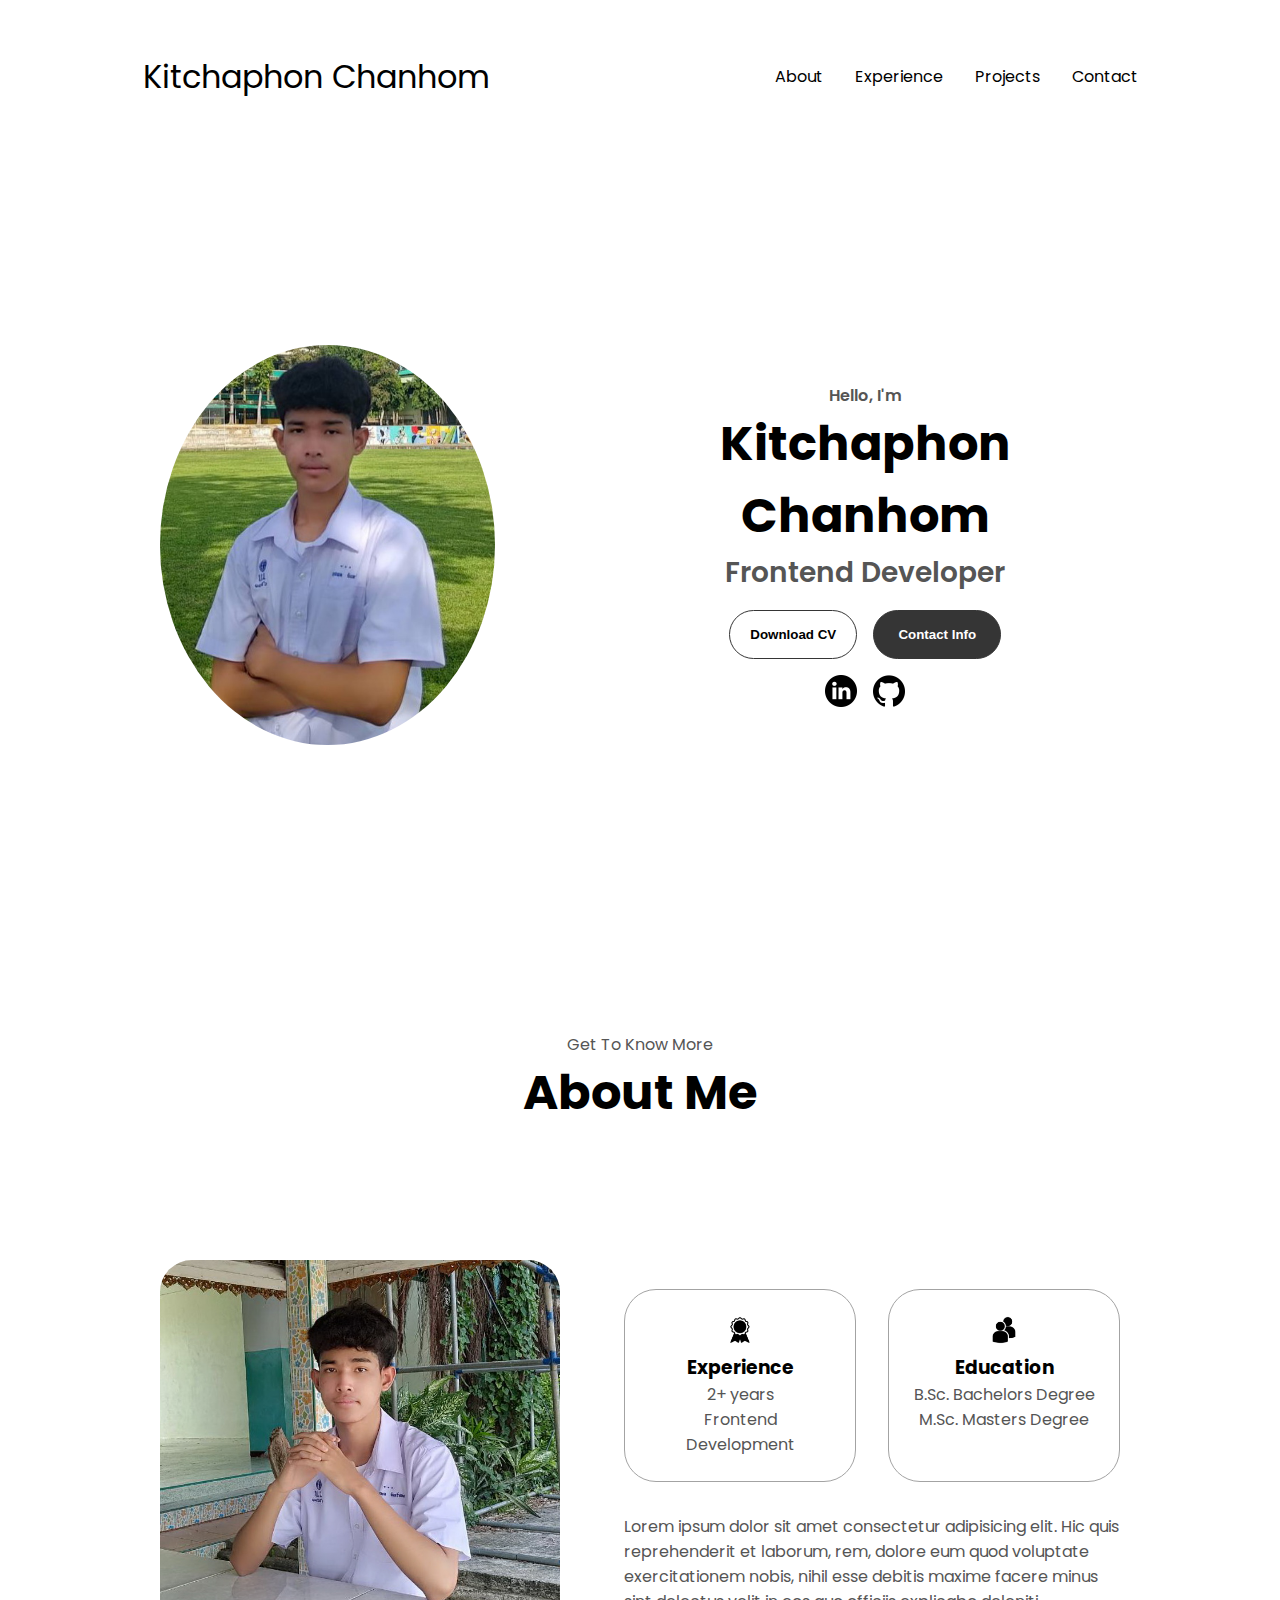
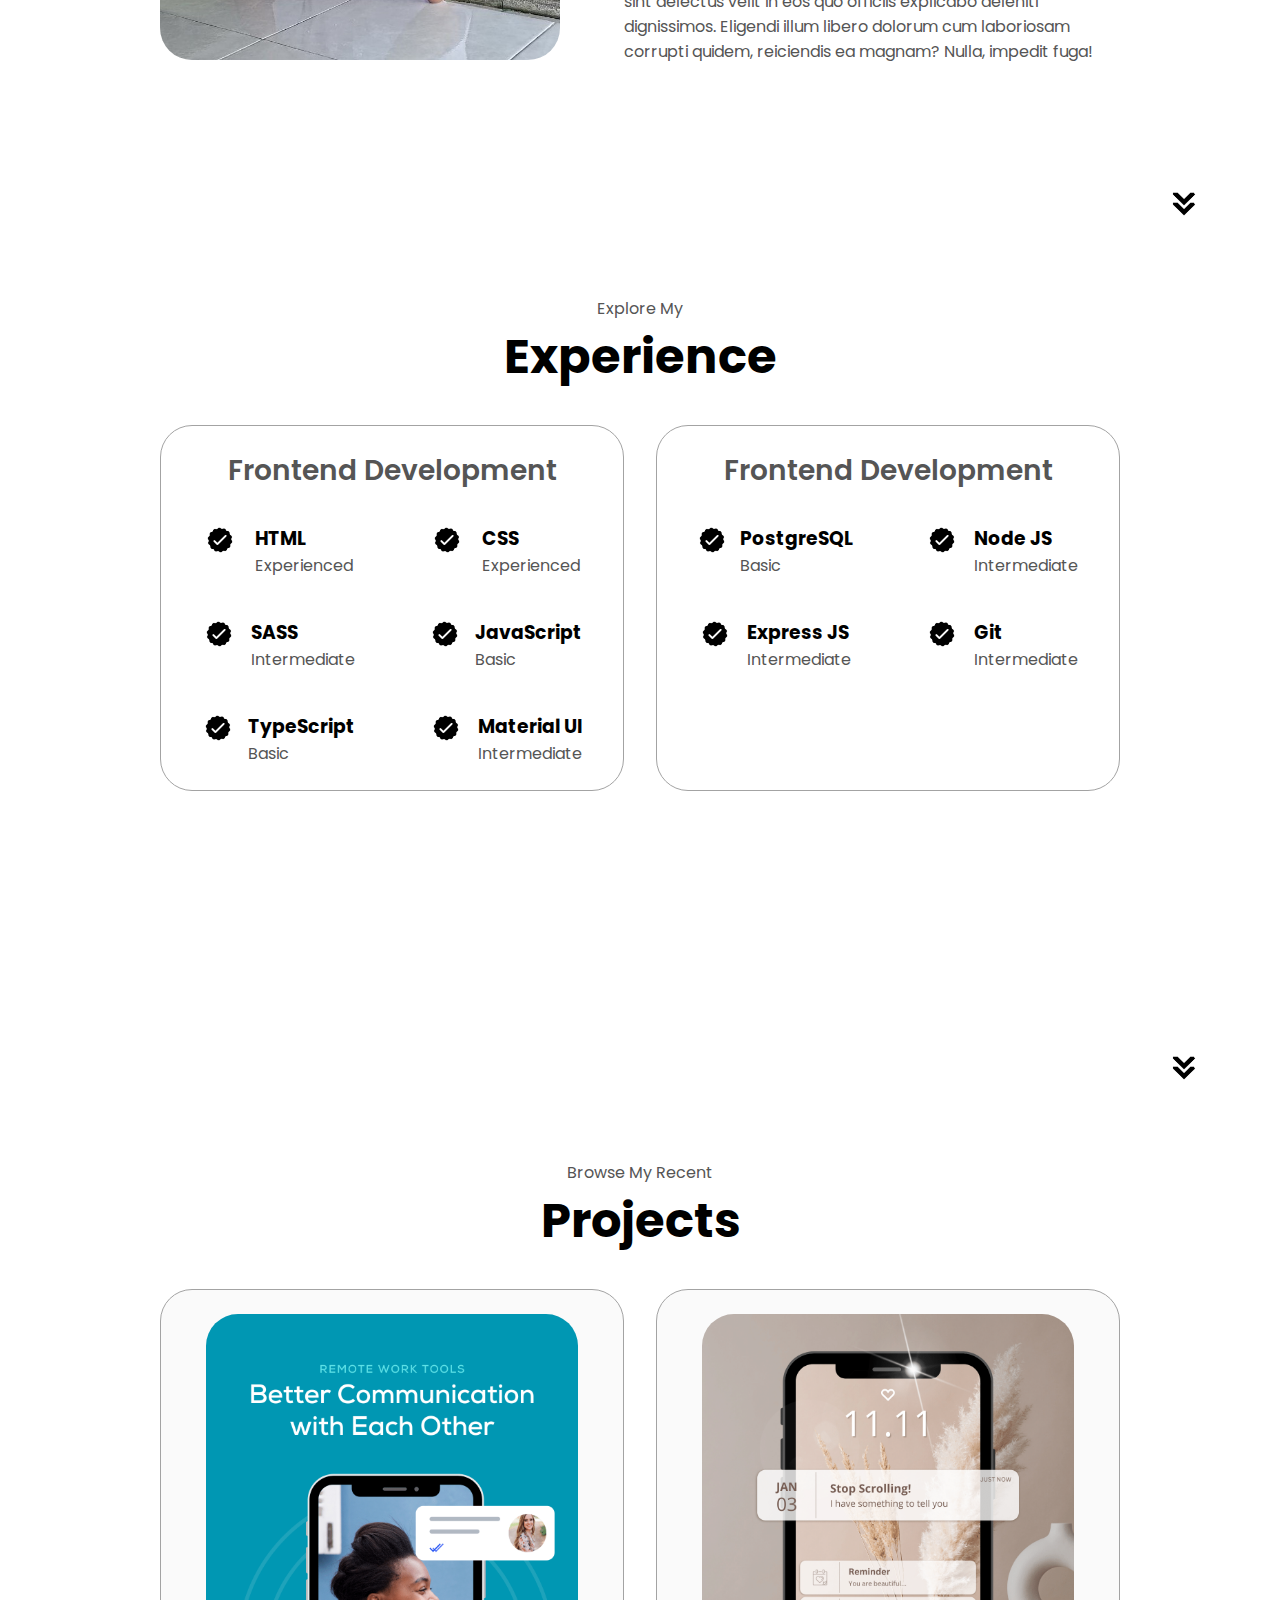
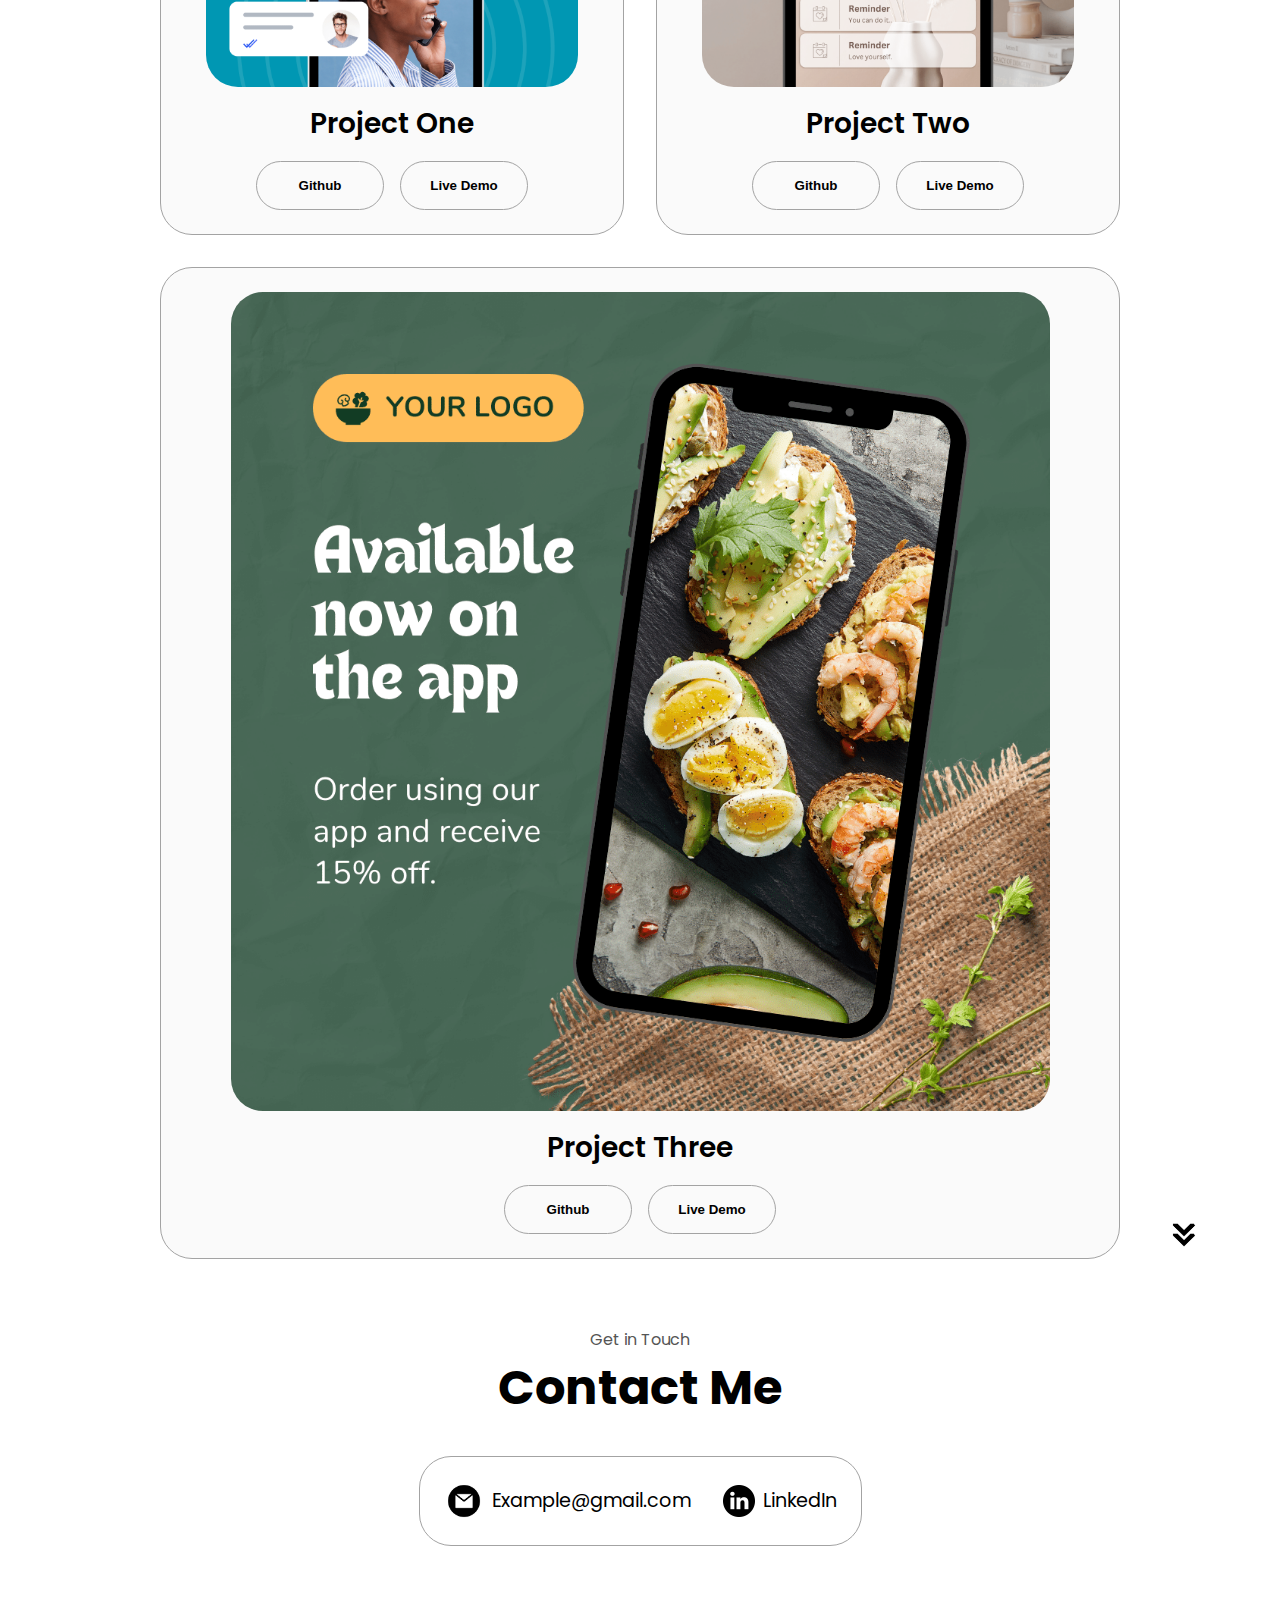
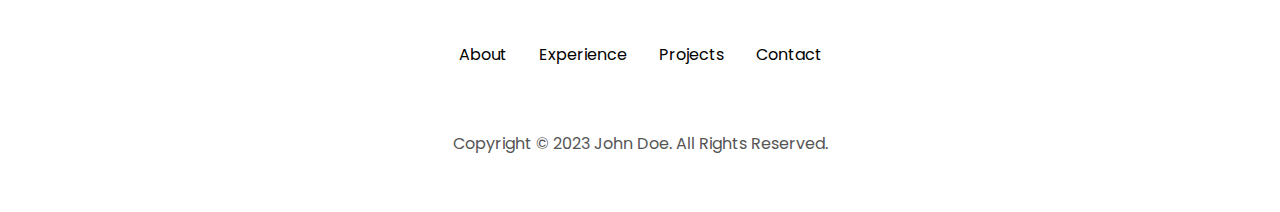
<file: index.html>
<!DOCTYPE html>
<html lang="en">
  <head>
    <meta charset="UTF-8" />
    <meta http-equiv="X-UA-Compatible" content="IE=edge" />
    <meta name="viewport" content="width=device-width, initial-scale=1.0" />
    <title>My Portfolio</title>
    <link rel="stylesheet" href="style.css" />
    <link rel="stylesheet" href="mediaqueries.css" />
  </head>
  <body>
    <nav id="desktop-nav">
      <div class="logo">Kitchaphon Chanhom</div>
      <div>
        <ul class="nav-links">
          <li><a href="#about">About</a></li>
          <li><a href="#experience">Experience</a></li>
          <li><a href="#projects">Projects</a></li>
          <li><a href="#contact">Contact</a></li>
        </ul>
      </div>
    </nav>
    <nav id="hamburger-nav">
      <div class="logo">Kitchaphon Chanhom</div>
      <div class="hamburger-menu">
        <div class="hamburger-icon" onclick="toggleMenu()">
          <span></span>
          <span></span>
          <span></span>
        </div>
        <div class="menu-links">
          <li><a href="#about" onclick="toggleMenu()">About</a></li>
          <li><a href="#experience" onclick="toggleMenu()">Experience</a></li>
          <li><a href="#projects" onclick="toggleMenu()">Projects</a></li>
          <li><a href="#contact" onclick="toggleMenu()">Contact</a></li>
        </div>
      </div>
    </nav>
    <section id="profile">
      <div class="section__pic-container">
        <img class="img_round"src="portfolio.jpg" alt=" Kitchaphon Chanhom profile picture" />
      </div>
      <div class="section__text">
        <p class="section__text__p1">Hello, I'm</p>
        <h1 class="title">Kitchaphon Chanhom</h1>
        <p class="section__text__p2">Frontend Developer</p>
        <div class="btn-container">
          <button
            class="btn btn-color-2"
            onclick="window.open('./assets/resume-example.pdf')"
          >
            Download CV
          </button>
          <button class="btn btn-color-1" onclick="location.href='./#contact'">
            Contact Info
          </button>
        </div>
        <div id="socials-container">
          <img
            src="./assets/linkedin.png"
            alt="My LinkedIn profile"
            class="icon"
            onclick="location.href='https://linkedin.com/'"
          />
          <img
            src="./assets/github.png"
            alt="My Github profile"
            class="icon"
            onclick="location.href='https://github.com/'"
          />
        </div>
      </div>
    </section>
    <section id="about">
      <p class="section__text__p1">Get To Know More</p>
      <h1 class="title">About Me</h1>
      <div class="section-container">
        <div class="section__pic-container">
          <img
            src="1702858710834.jpg"
            alt="Profile picture"
            class="about-pic"
          />
        </div>
        <div class="about-details-container">
          <div class="about-containers">
            <div class="details-container">
              <img
                src="./assets/experience.png"
                alt="Experience icon"
                class="icon"
              />
              <h3>Experience</h3>
              <p>2+ years <br />Frontend Development</p>
            </div>
            <div class="details-container">
              <img
                src="./assets/education.png"
                alt="Education icon"
                class="icon"
              />
              <h3>Education</h3>
              <p>B.Sc. Bachelors Degree<br />M.Sc. Masters Degree</p>
            </div>
          </div>
          <div class="text-container">
            <p>
              Lorem ipsum dolor sit amet consectetur adipisicing elit. Hic quis
              reprehenderit et laborum, rem, dolore eum quod voluptate
              exercitationem nobis, nihil esse debitis maxime facere minus sint
              delectus velit in eos quo officiis explicabo deleniti dignissimos.
              Eligendi illum libero dolorum cum laboriosam corrupti quidem,
              reiciendis ea magnam? Nulla, impedit fuga!
            </p>
          </div>
        </div>
      </div>
      <img
        src="./assets/arrow.png"
        alt="Arrow icon"
        class="icon arrow"
        onclick="location.href='./#experience'"
      />
    </section>
    <section id="experience">
      <p class="section__text__p1">Explore My</p>
      <h1 class="title">Experience</h1>
      <div class="experience-details-container">
        <div class="about-containers">
          <div class="details-container">
            <h2 class="experience-sub-title">Frontend Development</h2>
            <div class="article-container">
              <article>
                <img
                  src="./assets/checkmark.png"
                  alt="Experience icon"
                  class="icon"
                />
                <div>
                  <h3>HTML</h3>
                  <p>Experienced</p>
                </div>
              </article>
              <article>
                <img
                  src="./assets/checkmark.png"
                  alt="Experience icon"
                  class="icon"
                />
                <div>
                  <h3>CSS</h3>
                  <p>Experienced</p>
                </div>
              </article>
              <article>
                <img
                  src="./assets/checkmark.png"
                  alt="Experience icon"
                  class="icon"
                />
                <div>
                  <h3>SASS</h3>
                  <p>Intermediate</p>
                </div>
              </article>
              <article>
                <img
                  src="./assets/checkmark.png"
                  alt="Experience icon"
                  class="icon"
                />
                <div>
                  <h3>JavaScript</h3>
                  <p>Basic</p>
                </div>
              </article>
              <article>
                <img
                  src="./assets/checkmark.png"
                  alt="Experience icon"
                  class="icon"
                />
                <div>
                  <h3>TypeScript</h3>
                  <p>Basic</p>
                </div>
              </article>
              <article>
                <img
                  src="./assets/checkmark.png"
                  alt="Experience icon"
                  class="icon"
                />
                <div>
                  <h3>Material UI</h3>
                  <p>Intermediate</p>
                </div>
              </article>
            </div>
          </div>
          <div class="details-container">
            <h2 class="experience-sub-title">Frontend Development</h2>
            <div class="article-container">
              <article>
                <img
                  src="./assets/checkmark.png"
                  alt="Experience icon"
                  class="icon"
                />
                <div>
                  <h3>PostgreSQL</h3>
                  <p>Basic</p>
                </div>
              </article>
              <article>
                <img
                  src="./assets/checkmark.png"
                  alt="Experience icon"
                  class="icon"
                />
                <div>
                  <h3>Node JS</h3>
                  <p>Intermediate</p>
                </div>
              </article>
              <article>
                <img
                  src="./assets/checkmark.png"
                  alt="Experience icon"
                  class="icon"
                />
                <div>
                  <h3>Express JS</h3>
                  <p>Intermediate</p>
                </div>
              </article>
              <article>
                <img
                  src="./assets/checkmark.png"
                  alt="Experience icon"
                  class="icon"
                />
                <div>
                  <h3>Git</h3>
                  <p>Intermediate</p>
                </div>
              </article>
            </div>
          </div>
        </div>
      </div>
      <img
        src="./assets/arrow.png"
        alt="Arrow icon"
        class="icon arrow"
        onclick="location.href='./#projects'"
      />
    </section>
    <section id="projects">
      <p class="section__text__p1">Browse My Recent</p>
      <h1 class="title">Projects</h1>
      <div class="experience-details-container">
        <div class="about-containers">
          <div class="details-container color-container">
            <div class="article-container">
              <img
                src="./assets/project-1.png"
                alt="Project 1"
                class="project-img"
              />
            </div>
            <h2 class="experience-sub-title project-title">Project One</h2>
            <div class="btn-container">
              <button
                class="btn btn-color-2 project-btn"
                onclick="location.href='https://github.com/'"
              >
                Github
              </button>
              <button
                class="btn btn-color-2 project-btn"
                onclick="location.href='https://github.com/'"
              >
                Live Demo
              </button>
            </div>
          </div>
          <div class="details-container color-container">
            <div class="article-container">
              <img
                src="./assets/project-2.png"
                alt="Project 2"
                class="project-img"
              />
            </div>
            <h2 class="experience-sub-title project-title">Project Two</h2>
            <div class="btn-container">
              <button
                class="btn btn-color-2 project-btn"
                onclick="location.href='https://github.com/'"
              >
                Github
              </button>
              <button
                class="btn btn-color-2 project-btn"
                onclick="location.href='https://github.com/'"
              >
                Live Demo
              </button>
            </div>
          </div>
          <div class="details-container color-container">
            <div class="article-container">
              <img
                src="./assets/project-3.png"
                alt="Project 3"
                class="project-img"
              />
            </div>
            <h2 class="experience-sub-title project-title">Project Three</h2>
            <div class="btn-container">
              <button
                class="btn btn-color-2 project-btn"
                onclick="location.href='https://github.com/'"
              >
                Github
              </button>
              <button
                class="btn btn-color-2 project-btn"
                onclick="location.href='https://github.com/'"
              >
                Live Demo
              </button>
            </div>
          </div>
        </div>
      </div>
      <img
        src="./assets/arrow.png"
        alt="Arrow icon"
        class="icon arrow"
        onclick="location.href='./#contact'"
      />
    </section>
    <section id="contact">
      <p class="section__text__p1">Get in Touch</p>
      <h1 class="title">Contact Me</h1>
      <div class="contact-info-upper-container">
        <div class="contact-info-container">
          <img
            src="./assets/email.png"
            alt="Email icon"
            class="icon contact-icon email-icon"
          />
          <p><a href="mailto:examplemail@gmail.com">Example@gmail.com</a></p>
        </div>
        <div class="contact-info-container">
          <img
            src="./assets/linkedin.png"
            alt="LinkedIn icon"
            class="icon contact-icon"
          />
          <p><a href="https://www.linkedin.com">LinkedIn</a></p>
        </div>
      </div>
    </section>
    <footer>
      <nav>
        <div class="nav-links-container">
          <ul class="nav-links">
            <li><a href="#about">About</a></li>
            <li><a href="#experience">Experience</a></li>
            <li><a href="#projects">Projects</a></li>
            <li><a href="#contact">Contact</a></li>
          </ul>
        </div>
      </nav>
      <p>Copyright &#169; 2023 John Doe. All Rights Reserved.</p>
    </footer>
    <script src="script.js"></script>
  </body>
</html>
</file>
<file: style.css>
/* GENERAL */

@import url("https://fonts.googleapis.com/css2?family=Poppins:wght@300;400;500;600&display=swap");

* {
  margin: 0;
  padding: 0;
}

body {
  font-family: "Poppins", sans-serif;
}

html {
  scroll-behavior: smooth;
}

p {
  color: rgb(85, 85, 85);
}

/* TRANSITION */

a,
.btn {
  transition: all 300ms ease;
}

/* DESKTOP NAV */

nav,
.nav-links {
  display: flex;
}

nav {
  justify-content: space-around;
  align-items: center;
  height: 17vh;
}

.nav-links {
  gap: 2rem;
  list-style: none;
  font-size: 3 rem;
}

.img_round {
   border-radius: 50%;
}
a {
  color: black;
  text-decoration: none;
  text-decoration-color: rgb(131, 131, 131);
}

a:hover {
  color: grey;
  text-decoration: underline;
  text-underline-offset: 1rem;
  text-decoration-color: rgb(181, 181, 181);
}

.logo {
  font-size: 2rem;
}

.logo:hover {
  cursor: default;
}

/* HAMBURGER MENU */

#hamburger-nav {
  display: none;
}

.hamburger-menu {
  position: relative;
  display: inline-block;
}

.hamburger-icon {
  display: flex;
  flex-direction: column;
  justify-content: space-between;
  height: 24px;
  width: 30px;
  cursor: pointer;
}

.hamburger-icon span {
  width: 100%;
  height: 2px;
  background-color: black;
  transition: all 0.3 ease-in-out;
}

.menu-links {
  position: absolute;
  top: 100%;
  right: 0;
  background-color: white;
  width: fit-content;
  max-height: 0;
  overflow: hidden;
  transition: all 0.3 ease-in-out;
}

.menu-links a {
  display: block;
  padding: 10px;
  text-align: center;
  font-size: 1.5rem;
  color: black;
  text-decoration: none;
  transition: all 0.3 ease-in-out;
}

.menu-links li {
  list-style: none;
}

.menu-links.open {
  max-height: 300px;
}

.hamburger-icon.open span:first-child {
  transform: rotate(45deg) translate(10px, 5px);
}

.hamburger-icon.open span:nth-child(2) {
  opacity: 0;
}

.hamburger-icon.open span:last-child {
  transform: rotate(-45deg) translate(10px, -5px);
}

.hamburger-icon span:first-child {
  transform: none;
}

.hamburger-icon span:first-child {
  opacity: 1;
}

.hamburger-icon span:first-child {
  transform: none;
}

/* SECTIONS */

section {
  padding-top: 4vh;
  height: 96vh;
  margin: 0 10rem;
  box-sizing: border-box;
  min-height: fit-content;
}

.section-container {
  display: flex;
}

/* PROFILE SECTION */

#profile {
  display: flex;
  justify-content: center;
  gap: 5rem;
  height: 80vh;
}

.section__pic-container {
  display: flex;
  height: 400px;
  width: 400px;
  margin: auto 0;
}

.section__text {
  align-self: center;
  text-align: center;
}

.section__text p {
  font-weight: 600;
}

.section__text__p1 {
  text-align: center;
}

.section__text__p2 {
  font-size: 1.75rem;
  margin-bottom: 1rem;
}

.title {
  font-size: 3rem;
  text-align: center;
}

#socials-container {
  display: flex;
  justify-content: center;
  margin-top: 1rem;
  gap: 1rem;
}

/* ICONS */

.icon {
  cursor: pointer;
  height: 2rem;
}

/* BUTTONS */

.btn-container {
  display: flex;
  justify-content: center;
  gap: 1rem;
}

.btn {
  font-weight: 600;
  transition: all 300ms ease;
  padding: 1rem;
  width: 8rem;
  border-radius: 2rem;
}

.btn-color-1,
.btn-color-2 {
  border: rgb(53, 53, 53) 0.1rem solid;
}

.btn-color-1:hover,
.btn-color-2:hover {
  cursor: pointer;
}

.btn-color-1,
.btn-color-2:hover {
  background: rgb(53, 53, 53);
  color: white;
}

.btn-color-1:hover {
  background: rgb(0, 0, 0);
}

.btn-color-2 {
  background: none;
}

.btn-color-2:hover {
  border: rgb(255, 255, 255) 0.1rem solid;
}

.btn-container {
  gap: 1rem;
}

/* ABOUT SECTION */

#about {
  position: relative;
}

.about-containers {
  gap: 2rem;
  margin-bottom: 2rem;
  margin-top: 2rem;
}

.about-details-container {
  justify-content: center;
  flex-direction: column;
}

.about-containers,
.about-details-container {
  display: flex;
}

.about-pic {
  border-radius: 2rem;
}

.arrow {
  position: absolute;
  right: -5rem;
  bottom: 2.5rem;
}

.details-container {
  padding: 1.5rem;
  flex: 1;
  background: white;
  border-radius: 2rem;
  border: rgb(53, 53, 53) 0.1rem solid;
  border-color: rgb(163, 163, 163);
  text-align: center;
}

.section-container {
  gap: 4rem;
  height: 80%;
}

.section__pic-container {
  height: 400px;
  width: 400px;
  margin: auto 0;
}

/* EXPERIENCE SECTION */

#experience {
  position: relative;
}

.experience-sub-title {
  color: rgb(85, 85, 85);
  font-weight: 600;
  font-size: 1.75rem;
  margin-bottom: 2rem;
}

.experience-details-container {
  display: flex;
  justify-content: center;
  flex-direction: column;
}

.article-container {
  display: flex;
  text-align: initial;
  flex-wrap: wrap;
  flex-direction: row;
  gap: 2.5rem;
  justify-content: space-around;
}

article {
  display: flex;
  width: 10rem;
  justify-content: space-around;
  gap: 0.5rem;
}

article .icon {
  cursor: default;
}

/* PROJECTS SECTION */

#projects {
  position: relative;
}

.color-container {
  border-color: rgb(163, 163, 163);
  background: rgb(250, 250, 250);
}

.project-img {
  border-radius: 2rem;
  width: 90%;
  height: 90%;
}

.project-title {
  margin: 1rem;
  color: black;
}

.project-btn {
  color: black;
  border-color: rgb(163, 163, 163);
}

/* CONTACT */

#contact {
  display: flex;
  justify-content: center;
  flex-direction: column;
  height: 70vh;
}

.contact-info-upper-container {
  display: flex;
  justify-content: center;
  border-radius: 2rem;
  border: rgb(53, 53, 53) 0.1rem solid;
  border-color: rgb(163, 163, 163);
  background: (250, 250, 250);
  margin: 2rem auto;
  padding: 0.5rem;
}

.contact-info-container {
  display: flex;
  align-items: center;
  justify-content: center;
  gap: 0.5rem;
  margin: 1rem;
}

.contact-info-container p {
  font-size: larger;
}

.contact-icon {
  cursor: default;
}

.email-icon {
  height: 2.5rem;
}

/* FOOTER SECTION */

footer {
  height: 26vh;
  margin: 0 1rem;
}

footer p {
  text-align: center;
}
</file>
<file: mediaqueries.css>
@media screen and (max-width: 1400px) {
  #profile {
    height: 83vh;
    margin-bottom: 6rem;
  }
  .about-containers {
    flex-wrap: wrap;
  }
  #contact,
  #projects {
    height: fit-content;
  }
}

@media screen and (max-width: 1200px) {
  #desktop-nav {
    display: none;
  }
  #hamburger-nav {
    display: flex;
  }
  #experience,
  .experience-details-container {
    margin-top: 2rem;
  }
  #profile,
  .section-container {
    display: block;
  }
  .arrow {
    display: none;
  }
  section,
  .section-container {
    height: fit-content;
  }
  section {
    margin: 0 5%;
  }
  .section__pic-container {
    width: 275px;
    height: 275px;
    margin: 0 auto 2rem;
  }
  .about-containers {
    margin-top: 0;
  }
}

@media screen and (max-width: 600px) {
  #contact,
  footer {
    height: 40vh;
  }
  #profile {
    height: 83vh;
    margin-bottom: 0;
  }
  article {
    font-size: 1rem;
  }
  footer nav {
    height: fit-content;
    margin-bottom: 2rem;
  }
  .about-containers,
  .contact-info-upper-container,
  .btn-container {
    flex-wrap: wrap;
  }
  .contact-info-container {
    margin: 0;
  }
  .contact-info-container p,
  .nav-links li a {
    font-size: 1rem;
  }
  .experience-sub-title {
    font-size: 1.25rem;
  }
  .logo {
    font-size: 1.5rem;
  }
  .nav-links {
    flex-direction: column;
    gap: 0.5rem;
    text-align: center;
  }
  .section__pic-container {
    width: auto;
    height: 46vw;
    justify-content: center;
  }
  .section__text__p2 {
    font-size: 1.25rem;
  }
  .title {
    font-size: 2rem;
  }
  .text-container {
    text-align: justify;
  }
}
</file>
